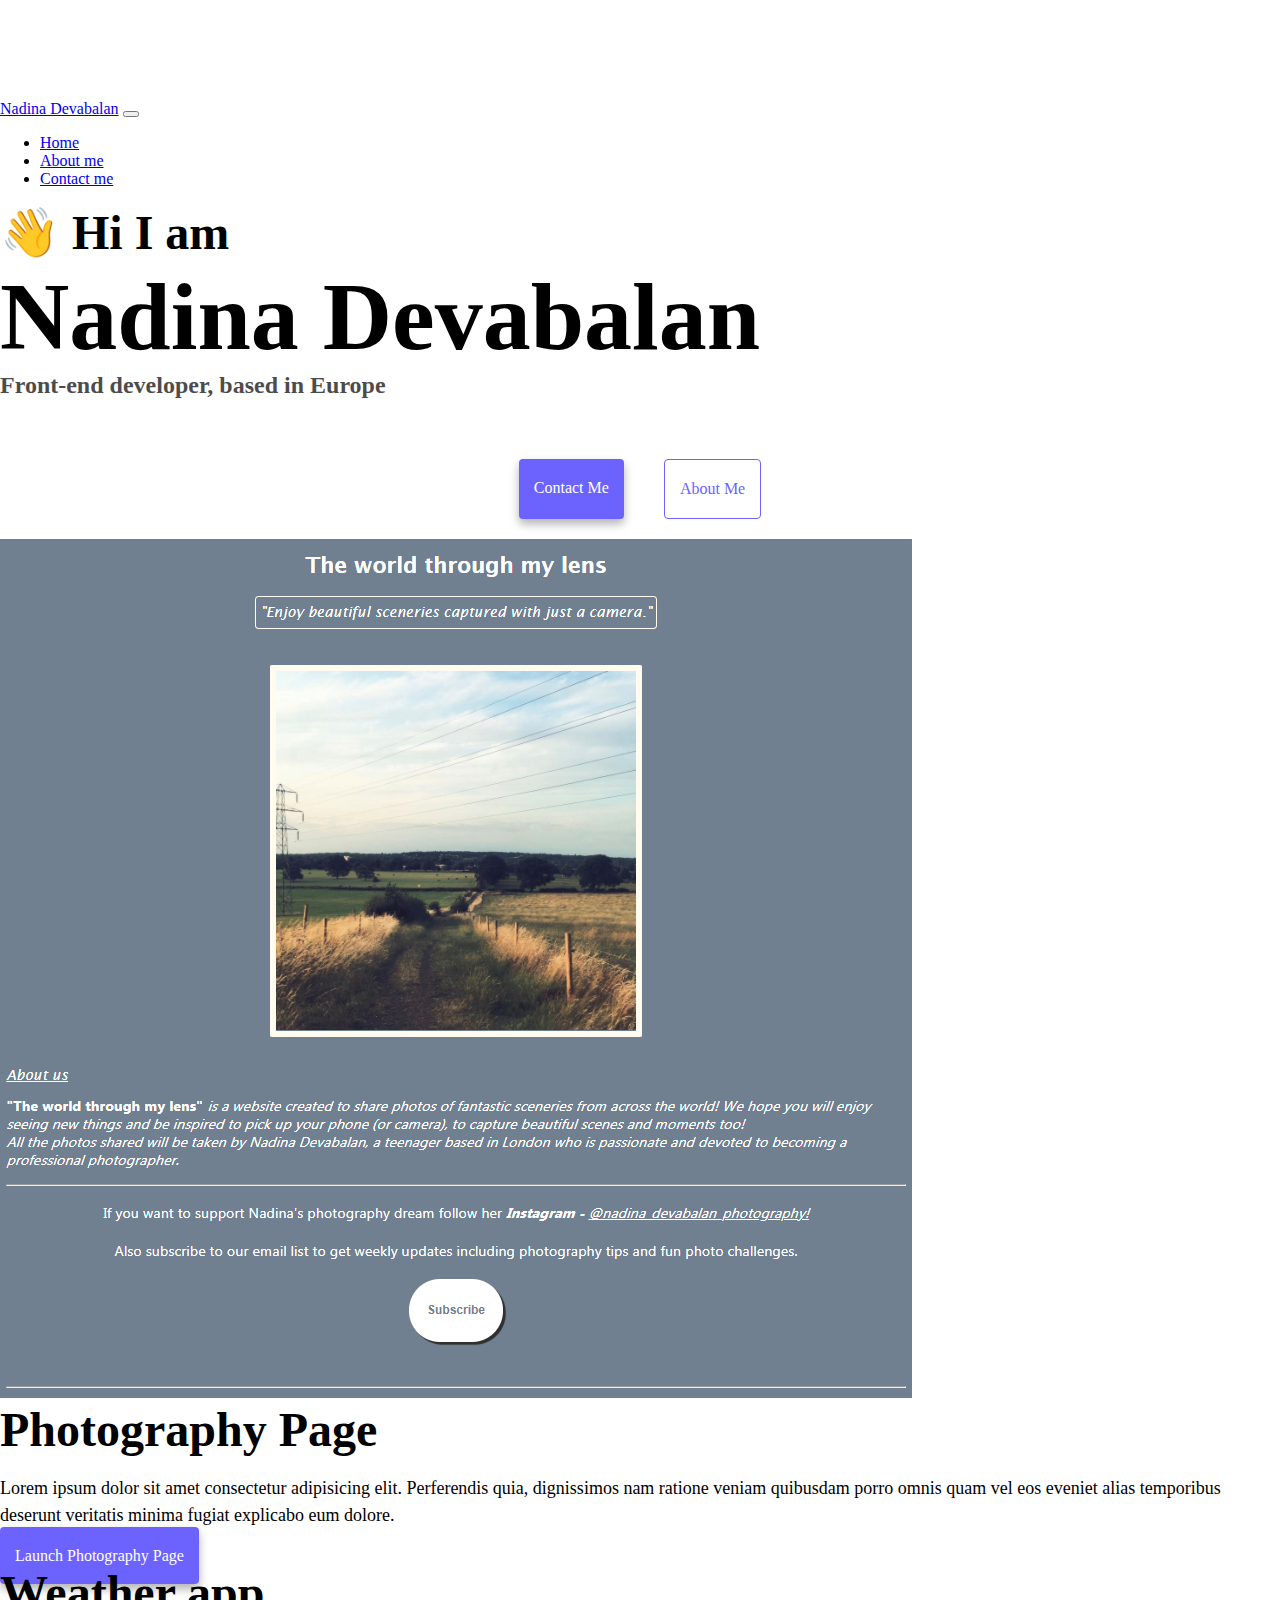
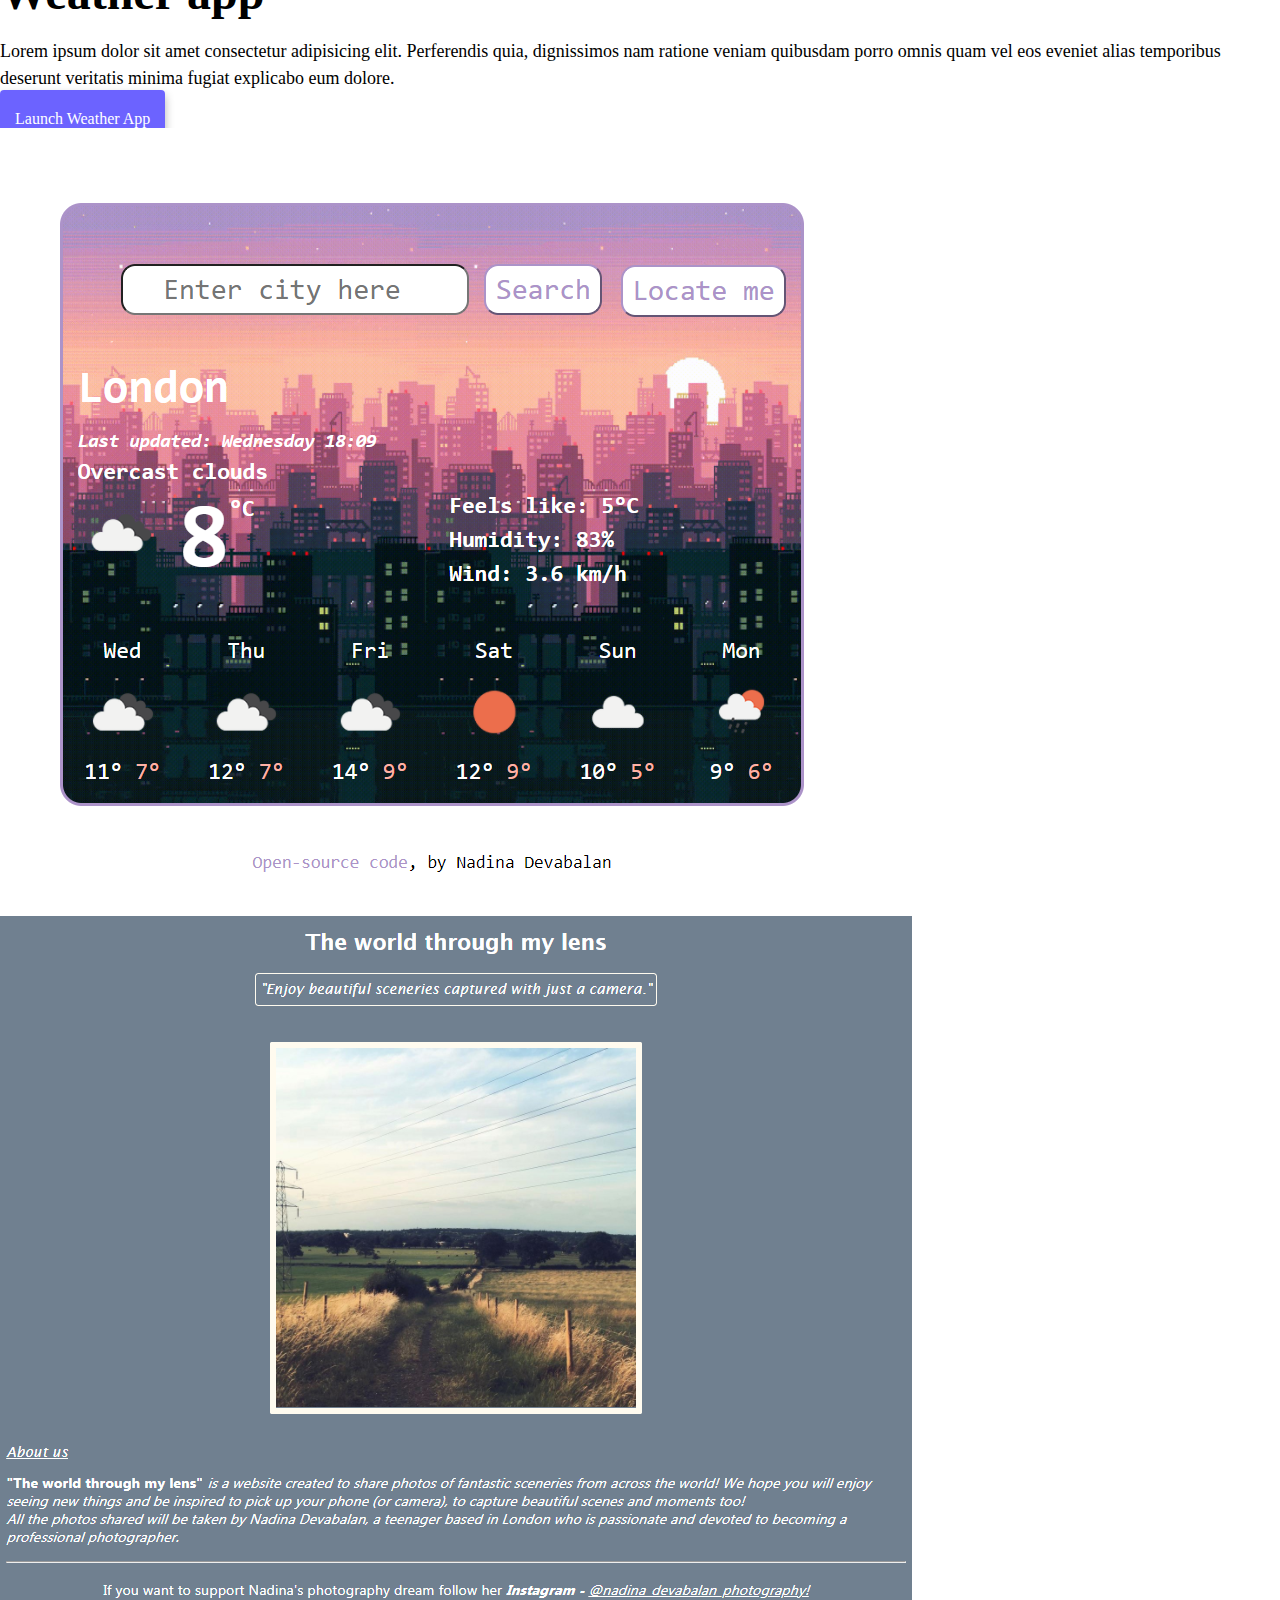
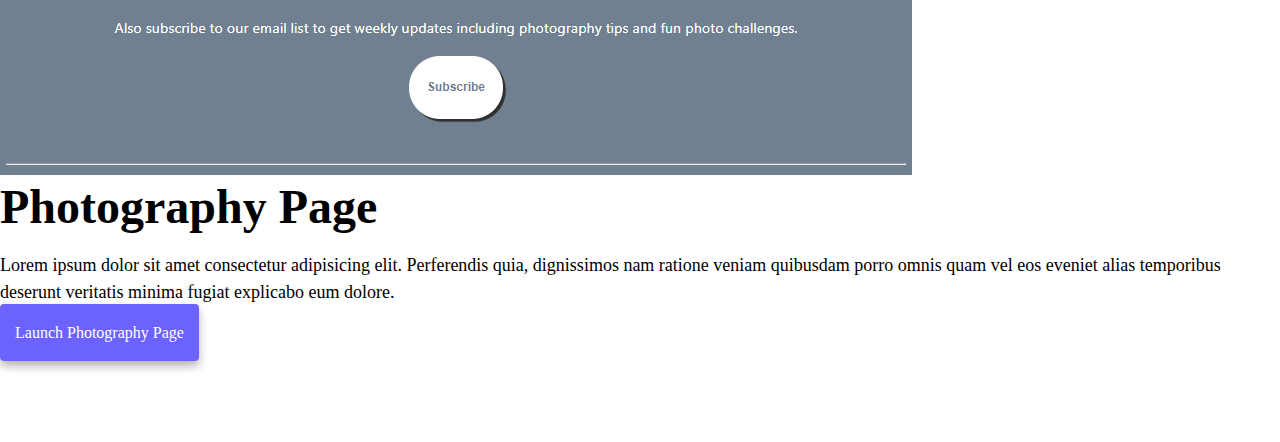
<file: index.html>
<!DOCTYPE html>
<html lang="en">
  <head>
    <meta charset="UTF-8" />
    <meta http-equiv="X-UA-Compatible" content="IE=edge" />
    <meta name="viewport" content="width=device-width, initial-scale=1.0" />
    <meta
      name="description"
      content="Nadina Devabala is a front-end developer based in Europe, check out her projects and contact her for job inquiries"
    />
    <title>Front-end developer - Nadina Devabalan</title>
    <link
      href="https://cdn.jsdelivr.net/npm/bootstrap@5.0.0-beta2/dist/css/bootstrap.min.css"
      rel="stylesheet"
      integrity="sha384-BmbxuPwQa2lc/FVzBcNJ7UAyJxM6wuqIj61tLrc4wSX0szH/Ev+nYRRuWlolflfl"
      crossorigin="anonymous"
    />
    <script
      src="https://cdn.jsdelivr.net/npm/bootstrap@5.0.0-beta2/dist/js/bootstrap.bundle.min.js"
      integrity="sha384-b5kHyXgcpbZJO/tY9Ul7kGkf1S0CWuKcCD38l8YkeH8z8QjE0GmW1gYU5S9FOnJ0"
      crossorigin="anonymous"
    ></script>
    <link rel="stylesheet" href="/style.css" />
  </head>
  <body>
    <nav class="navbar navbar-expand-lg navbar-light bg-light fixed-top">
      <div class="container">
        <a class="navbar-brand" href="/" title="Homepage">Nadina Devabalan</a>
        <button
          class="navbar-toggler"
          type="button"
          data-bs-toggle="collapse"
          data-bs-target="#navbarNav"
          aria-controls="navbarNav"
          aria-expanded="false"
          aria-label="Toggle navigation"
        >
          <span class="navbar-toggler-icon"></span>
        </button>
        <div class="collapse navbar-collapse" id="navbarNav">
          <ul class="navbar-nav">
            <li class="nav-item">
              <a
                class="nav-link active"
                aria-current="page"
                href="/"
                tilte="Homepage"
                >Home</a
              >
            </li>
            <li class="nav-item">
              <a
                class="nav-link"
                href="/about.html"
                title="About Nadina Devabalan"
                >About me</a
              >
            </li>
            <li class="nav-item">
              <a
                class="nav-link"
                href="/about.html#contact"
                title="Contact Nadina Devabalan"
                >Contact me</a
              >
            </li>
          </ul>
        </div>
      </div>
    </nav>
    <h2 class="text-center">👋 Hi I am</h2>
    <h1 class="text-center">Nadina Devabalan</h1>
    <h3 class="text-center">Front-end developer, based in Europe</h3>
    <div class="navigation-links mb-5">
      <a
        href="/about.html#contact"
        class="primary-link"
        title="Contact Nadina Devabalan"
        >Contact me</a
      >
      <a
        href="/about.html"
        class="secondary-link"
        title="About Nadina Devabalan"
        >About me</a
      >
    </div>
    <div class="container">
      <div class="row">
        <div class="col-sm-6">
          <img
            src="/images/lens.png"
            alt="Lens project "
            class="img-fluid rounded d-none d-sm-block"
          />
        </div>
        <div class="col-sm-6">
          <h2 class="mb-3">Photography Page</h2>
          <p>
            Lorem ipsum dolor sit amet consectetur adipisicing elit. Perferendis
            quia, dignissimos nam ratione veniam quibusdam porro omnis quam vel
            eos eveniet alias temporibus deserunt veritatis minima fugiat
            explicabo eum dolore.
          </p>
          <div class="mt-5">
            <a
              href="#"
              class="primary-link project-link"
              title="Photography Page"
              >Launch Photography Page</a
            >
          </div>
        </div>
      </div>
      <div class="row mt-5">
        <div class="col-sm-6">
          <h2 class="mb-3">Weather app</h2>
          <p>
            Lorem ipsum dolor sit amet consectetur adipisicing elit. Perferendis
            quia, dignissimos nam ratione veniam quibusdam porro omnis quam vel
            eos eveniet alias temporibus deserunt veritatis minima fugiat
            explicabo eum dolore.
          </p>
          <div class="mt-5">
            <a
              href="#"
              class="primary-link project-link"
              title="Weather project"
              >Launch Weather App</a
            >
          </div>
        </div>
        <div class="col-sm-6">
          <img
            src="/images/weather.png"
            class="img-fluid rounded d-none d-sm-block"
            alt="Weather project"
          />
        </div>
      </div>
      <div class="row mt-5">
        <div class="col-sm-6">
          <img
            src="/images/lens.png"
            class="img-fluid rounded d-none d-sm-block"
            alt="Photography Page"
          />
        </div>
        <div class="col-sm-6">
          <h2 class="mb-3">Photography Page</h2>
          <p>
            Lorem ipsum dolor sit amet consectetur adipisicing elit. Perferendis
            quia, dignissimos nam ratione veniam quibusdam porro omnis quam vel
            eos eveniet alias temporibus deserunt veritatis minima fugiat
            explicabo eum dolore.
          </p>
          <div class="mt-5">
            <a
              href="#"
              class="primary-link project-link"
              title="Photography Page"
              >Launch Photography Page</a
            >
          </div>
        </div>
      </div>
    </div>
  </body>
</html>
</file>
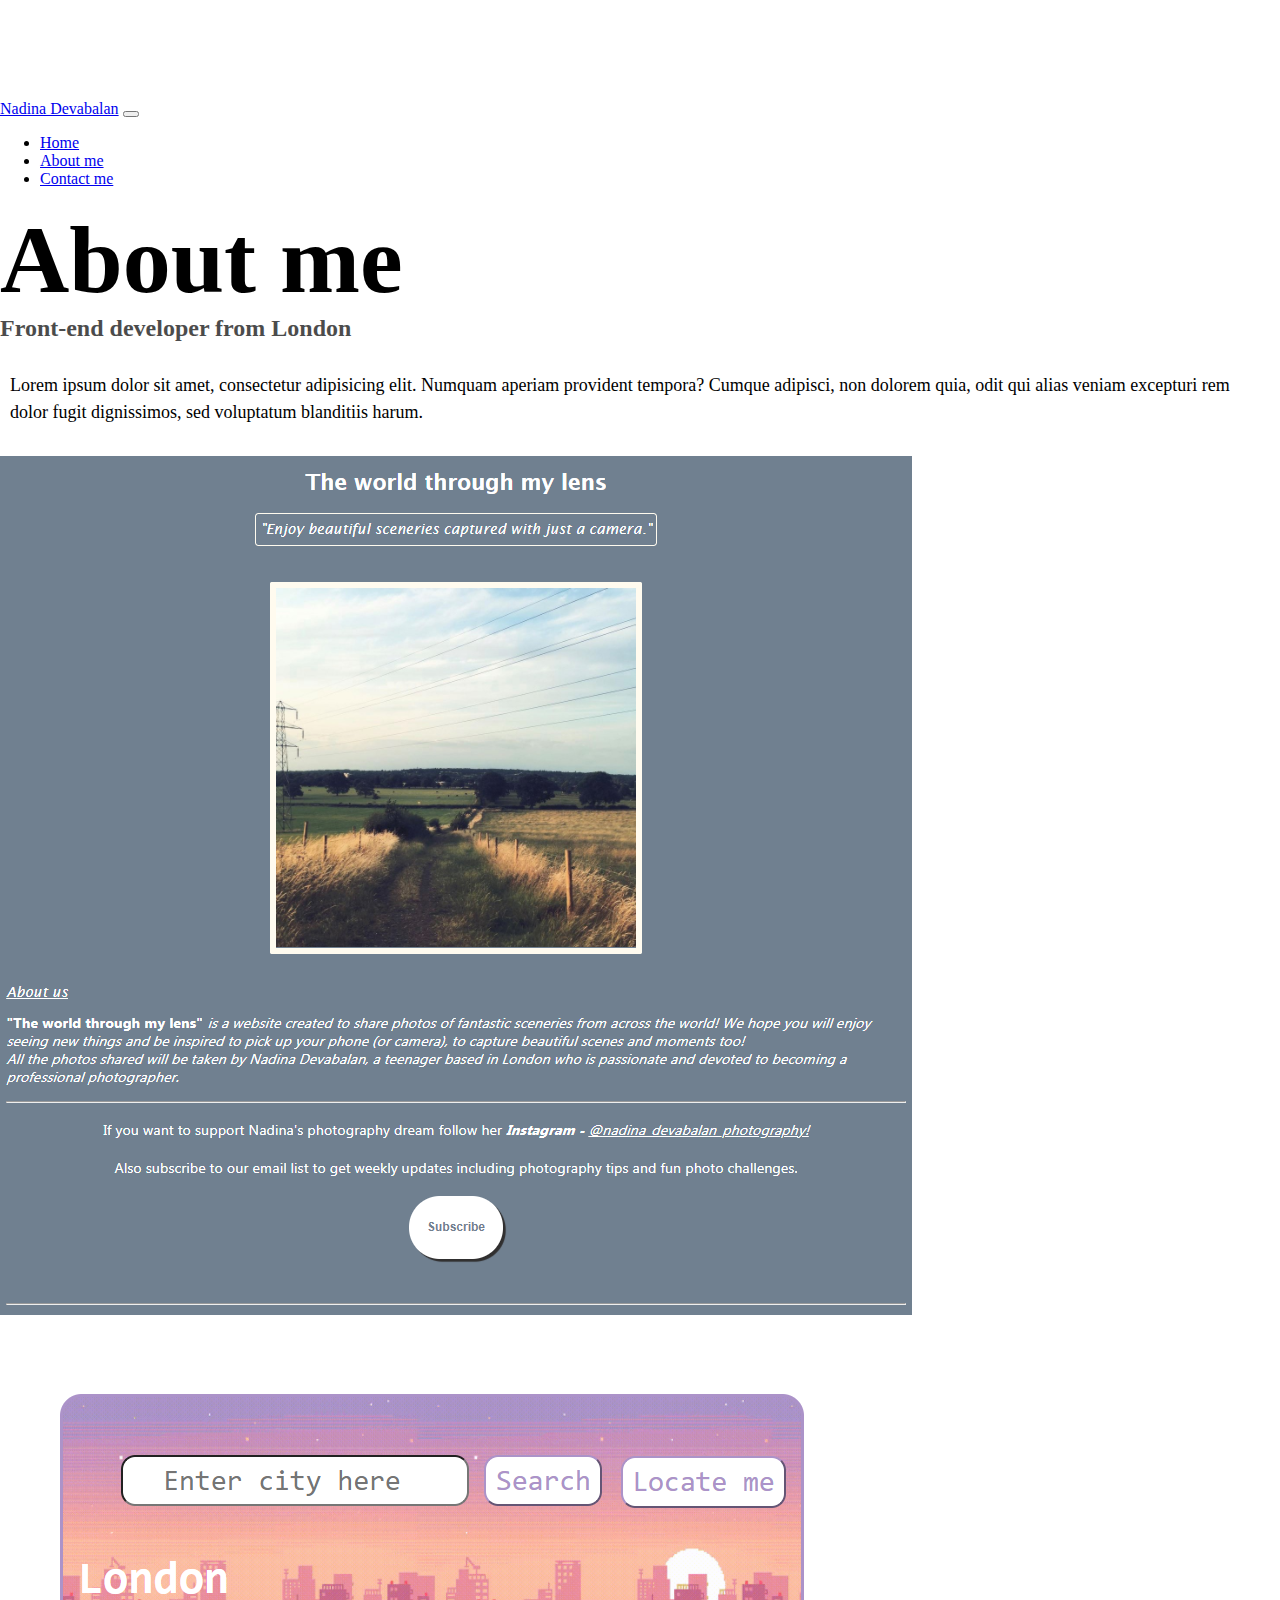
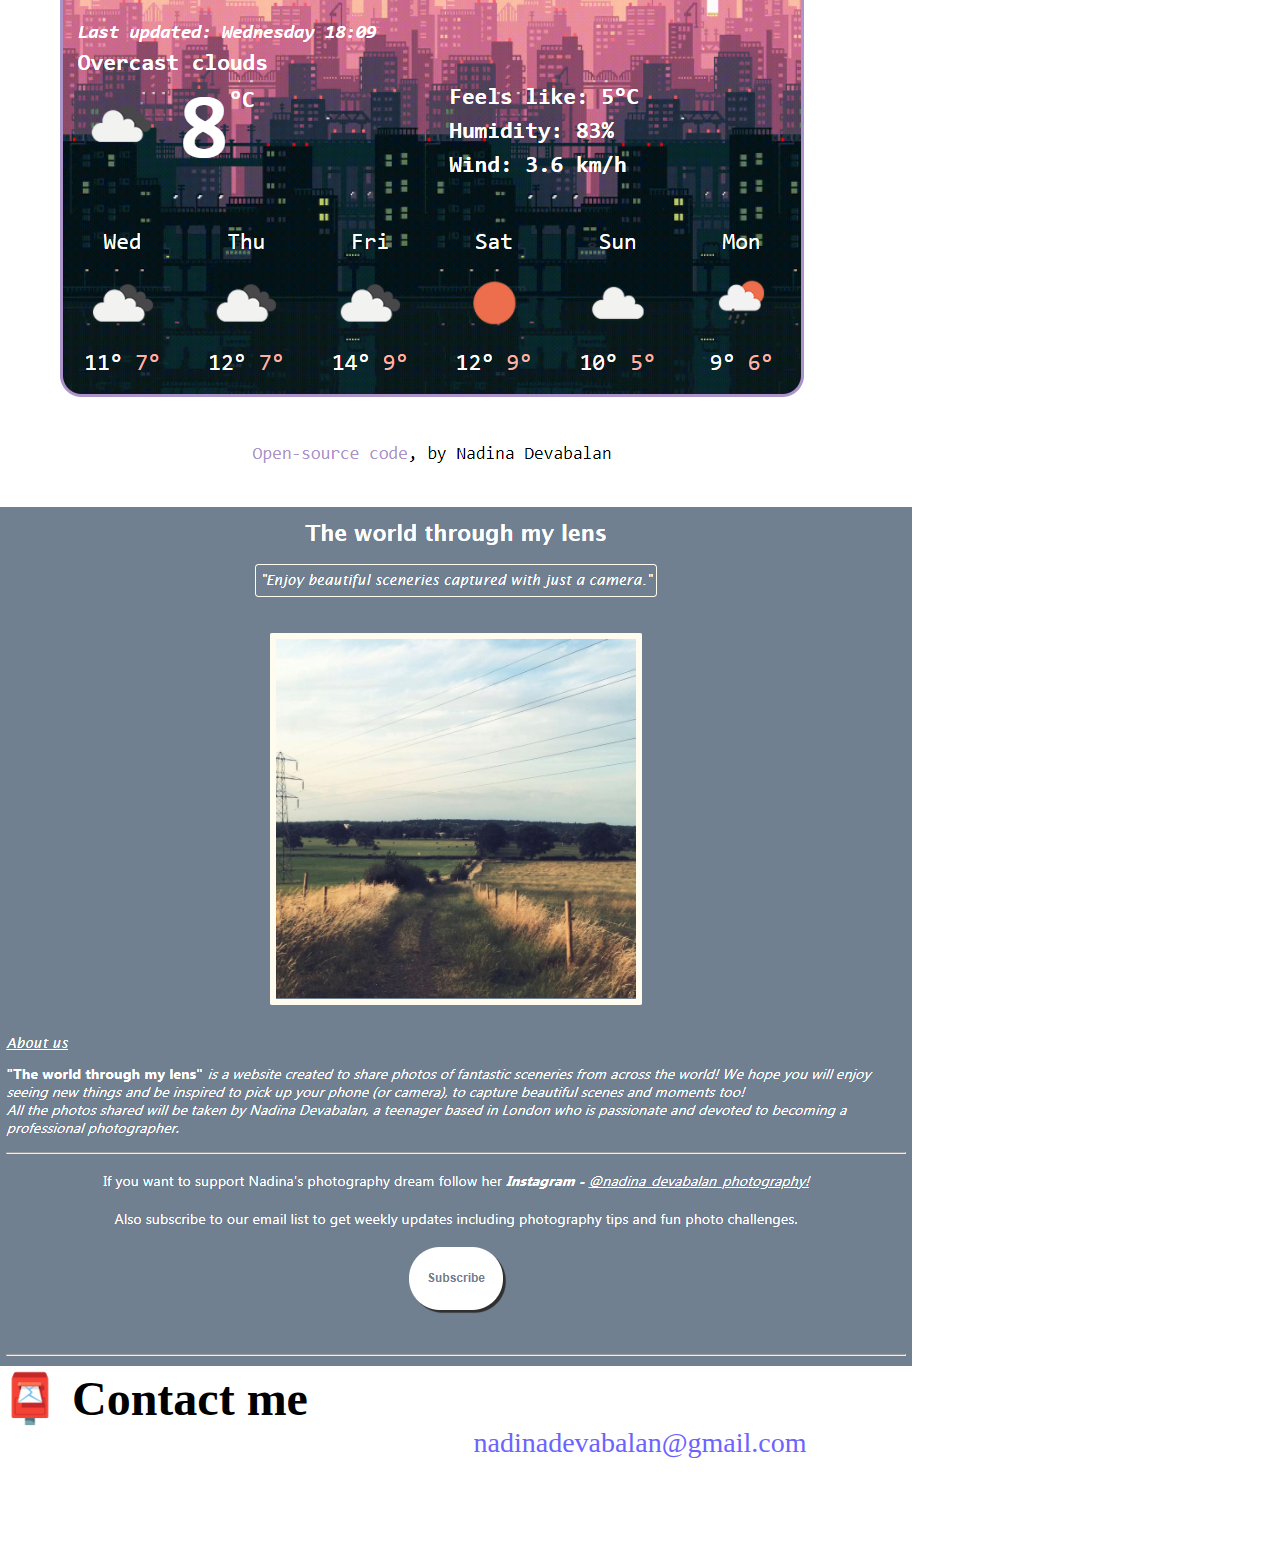
<file: about.html>
<!DOCTYPE html>
<html lang="en">
  <head>
    <meta charset="UTF-8" />
    <meta http-equiv="X-UA-Compatible" content="IE=edge" />
    <meta name="viewport" content="width=device-width, initial-scale=1.0" />
    <link
      href="https://cdn.jsdelivr.net/npm/bootstrap@5.0.0-beta2/dist/css/bootstrap.min.css"
      rel="stylesheet"
      integrity="sha384-BmbxuPwQa2lc/FVzBcNJ7UAyJxM6wuqIj61tLrc4wSX0szH/Ev+nYRRuWlolflfl"
      crossorigin="anonymous"
    />
    <script
      src="https://cdn.jsdelivr.net/npm/bootstrap@5.0.0-beta2/dist/js/bootstrap.bundle.min.js"
      integrity="sha384-b5kHyXgcpbZJO/tY9Ul7kGkf1S0CWuKcCD38l8YkeH8z8QjE0GmW1gYU5S9FOnJ0"
      crossorigin="anonymous"
    ></script>
    <link rel="stylesheet" href="/style.css" />
    <title>About me - Nadina Devabalan</title>
    <meta
      name="description"
      content="About Nadina Devabalan, a front-end developer based in Europe"
    />
  </head>
  <body>
    <nav class="navbar navbar-expand-lg navbar-light bg-light fixed-top">
      <div class="container">
       <a class="navbar-brand" href="/" title="Homepage">Nadina Devabalan</a>
        <button
          class="navbar-toggler"
          type="button"
          data-bs-toggle="collapse"
          data-bs-target="#navbarNav"
          aria-controls="navbarNav"
          aria-expanded="false"
          aria-label="Toggle navigation"
        >
          <span class="navbar-toggler-icon"></span>
        </button>
        <div class="collapse navbar-collapse" id="navbarNav">
          <ul class="navbar-nav">
            <li class="nav-item">
              <a class="nav-link" aria-current="page" href="/" tilte="Homepage"
                >Home</a
              >
            </li>
            <li class="nav-item">
              <a
                class="nav-link active"
                href="/about.html"
                title="About Nadina Devabalan"
                >About me</a
              >
            </li>
            <li class="nav-item">
              <a
                class="nav-link"
                href="/about.html#contact"
                title="Contact Nadina Devabalan"
                >Contact me</a
              >
            </li>
          </ul>
        </div>
      </div>
    </nav>
    <h1 class="text-center">About me</h1>
    <h3 class="text-center">Front-end developer from London</h3>
    <div class="about-paragraphs text-center">
      <p>
        Lorem ipsum dolor sit amet, consectetur adipisicing elit. Numquam
        aperiam provident tempora? Cumque adipisci, non dolorem quia, odit qui
        alias veniam excepturi rem dolor fugit dignissimos, sed voluptatum
        blanditiis harum.
      </p>
    </div>
    <div class="container">
      <div class="row">
        <div class="col-sm-4">
          <img
            src="/images/lens.png"
            class="img-fluid p-2 mb-4 shadow rounded"
            alt="Photography Page"
          />
        </div>
        <div class="col-sm-4">
          <img
            src="/images/weather.png"
            class="img-fluid p-2 mb-4 shadow rounded"
            alt="Weather project"
          />
        </div>
        <div class="col-sm-4">
          <img
            src="/images/lens.png"
            class="img-fluid p-2 mb-4 shadow rounded"
            alt="Photography Page"
          />
        </div>
      </div>
    </div>
    <div id="contact" class="mt-5">
      <h2 class="text-center">📮 Contact me</h2>
      <a href="mailto:nadinadevabalan@gmail.com" class="email-link"> nadinadevabalan@gmail.com </a>
    </div>
  </body>
</html>
</file>
<file: style.css>
:root {
	--primary-color: #6c63ff;
	--secondary-color: #f5f2fe;
	--box-shadow: 0 5px 10px rgba(0, 0, 0, 0.3);
}

body {
	margin: 100px 0;
}

h1,
h2,
h3 {
	margin: 0;
}

h1 {
	font-size: 96px;
}

h2 {
	font-size: 48px;
}

h3 {
	font-size: 24px;
	opacity: 0.7;
}

p {
	font-size: 18px;
	line-height: 1.5;
}

.navigation-links {
	display: flex;
	margin-top: 40px;
	justify-content: center;
}

.navigation-links a {
	margin: 20px;
}

.primary-link {
	border-radius: 4px;
	padding: 20px 15px;
	text-decoration: none;
	text-transform: capitalize;
	background: var(--primary-color);
	box-shadow: var(--box-shadow);
	color: white;
}

.primary-link:hover {
	color: white;
}

.secondary-link {
	border-radius: 4px;
	padding: 20px 15px;
	text-decoration: none;
	text-transform: capitalize;
	color: var(--primary-color);
	border: 1px solid var(--primary-color);
}

.homepage-link {
	color: var(--primary-color);
	text-align: center;
	display: block;
}

.about-paragraphs {
	margin: 30px 0;
}

.about-paragraphs p {
	margin: 10px;
}

.email-link {
	display: flex;
	justify-content: center;
	color: var(--primary-color);
	font-size: 28px;
	text-decoration: none;
}

.email-link:hover {
	text-decoration: underline;
}

@media (max-width: 576px) {
	h1 {
		font-size: 48px;
		line-height: 1.5;
	}

	h2 {
		font-size: 32px;
		text-align: center;
	}

	p {
		text-align: center;
	}

	.project-link {
		display: block;
		text-align: center;
		margin: 0 20px;
	}
}
</file>
